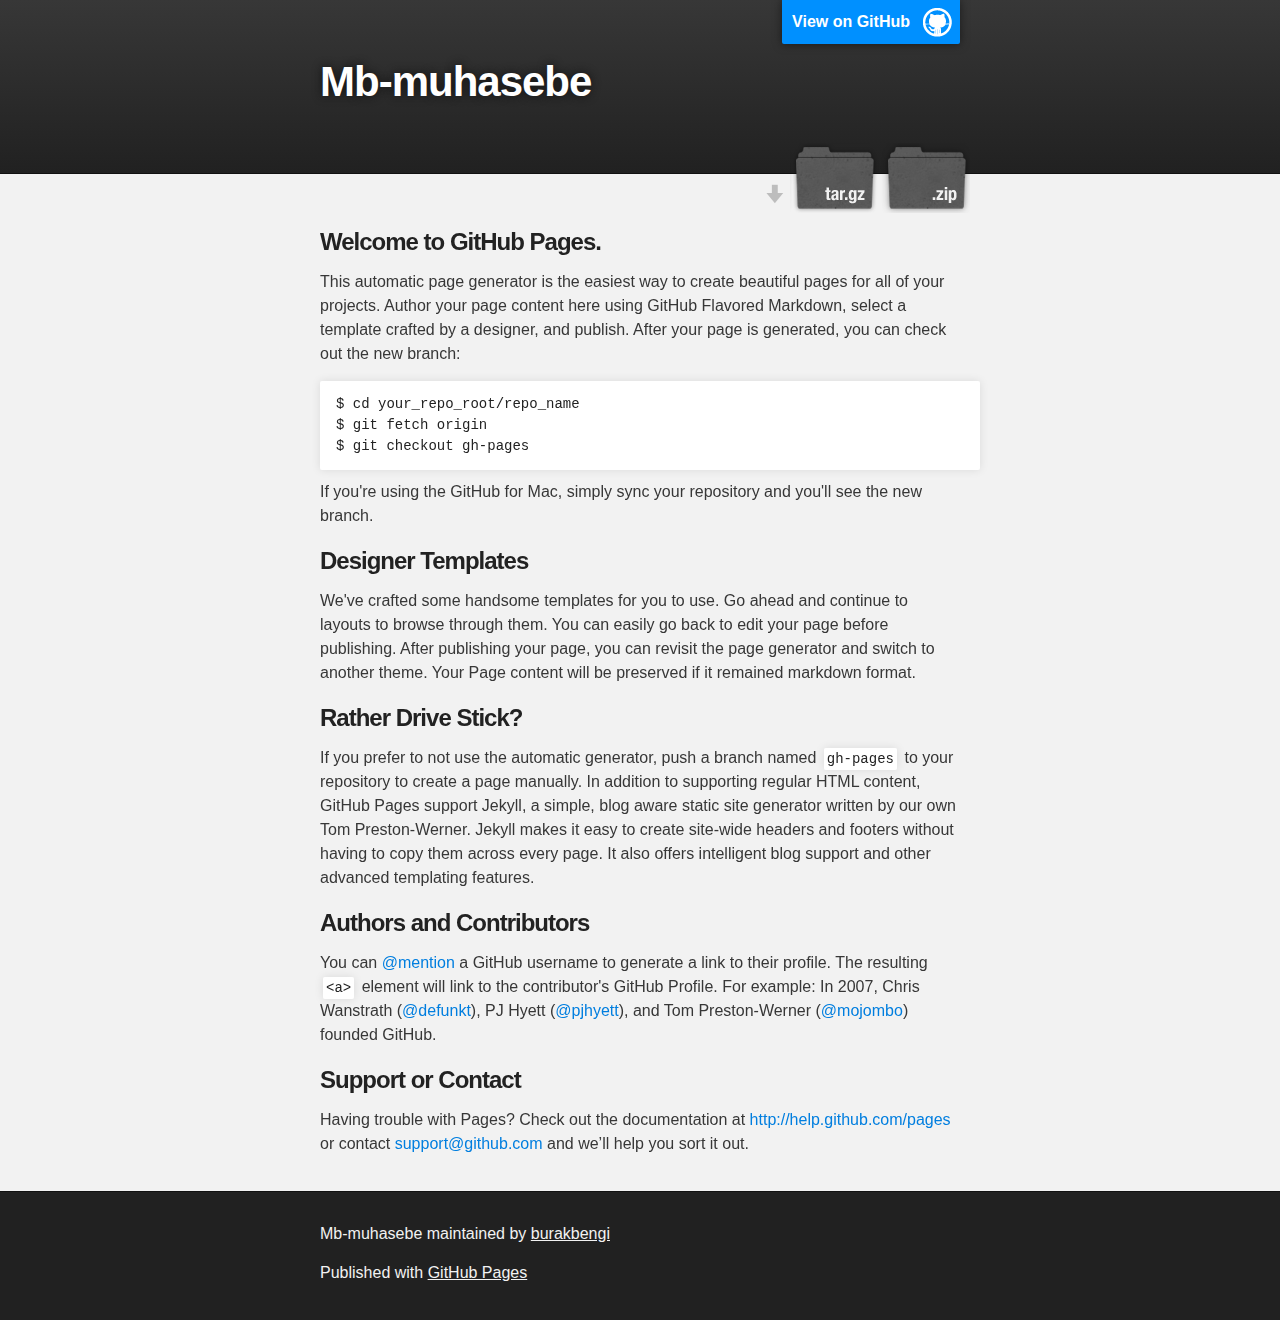
<file: index.html>
<!DOCTYPE html>
<html>

  <head>
    <meta charset='utf-8' />
    <meta http-equiv="X-UA-Compatible" content="chrome=1" />
    <meta name="description" content="Mb-muhasebe : " />

    <link rel="stylesheet" type="text/css" media="screen" href="stylesheets/stylesheet.css">

    <title>Mb-muhasebe</title>
  </head>

  <body>

    <!-- HEADER -->
    <div id="header_wrap" class="outer">
        <header class="inner">
          <a id="forkme_banner" href="https://github.com/burakbengi/mb-muhasebe">View on GitHub</a>

          <h1 id="project_title">Mb-muhasebe</h1>
          <h2 id="project_tagline"></h2>

            <section id="downloads">
              <a class="zip_download_link" href="https://github.com/burakbengi/mb-muhasebe/zipball/master">Download this project as a .zip file</a>
              <a class="tar_download_link" href="https://github.com/burakbengi/mb-muhasebe/tarball/master">Download this project as a tar.gz file</a>
            </section>
        </header>
    </div>

    <!-- MAIN CONTENT -->
    <div id="main_content_wrap" class="outer">
      <section id="main_content" class="inner">
        <h3>
<a name="welcome-to-github-pages" class="anchor" href="#welcome-to-github-pages"><span class="octicon octicon-link"></span></a>Welcome to GitHub Pages.</h3>

<p>This automatic page generator is the easiest way to create beautiful pages for all of your projects. Author your page content here using GitHub Flavored Markdown, select a template crafted by a designer, and publish. After your page is generated, you can check out the new branch:</p>

<pre><code>$ cd your_repo_root/repo_name
$ git fetch origin
$ git checkout gh-pages
</code></pre>

<p>If you're using the GitHub for Mac, simply sync your repository and you'll see the new branch.</p>

<h3>
<a name="designer-templates" class="anchor" href="#designer-templates"><span class="octicon octicon-link"></span></a>Designer Templates</h3>

<p>We've crafted some handsome templates for you to use. Go ahead and continue to layouts to browse through them. You can easily go back to edit your page before publishing. After publishing your page, you can revisit the page generator and switch to another theme. Your Page content will be preserved if it remained markdown format.</p>

<h3>
<a name="rather-drive-stick" class="anchor" href="#rather-drive-stick"><span class="octicon octicon-link"></span></a>Rather Drive Stick?</h3>

<p>If you prefer to not use the automatic generator, push a branch named <code>gh-pages</code> to your repository to create a page manually. In addition to supporting regular HTML content, GitHub Pages support Jekyll, a simple, blog aware static site generator written by our own Tom Preston-Werner. Jekyll makes it easy to create site-wide headers and footers without having to copy them across every page. It also offers intelligent blog support and other advanced templating features.</p>

<h3>
<a name="authors-and-contributors" class="anchor" href="#authors-and-contributors"><span class="octicon octicon-link"></span></a>Authors and Contributors</h3>

<p>You can <a href="https://github.com/blog/821" class="user-mention">@mention</a> a GitHub username to generate a link to their profile. The resulting <code>&lt;a&gt;</code> element will link to the contributor's GitHub Profile. For example: In 2007, Chris Wanstrath (<a href="https://github.com/defunkt" class="user-mention">@defunkt</a>), PJ Hyett (<a href="https://github.com/pjhyett" class="user-mention">@pjhyett</a>), and Tom Preston-Werner (<a href="https://github.com/mojombo" class="user-mention">@mojombo</a>) founded GitHub.</p>

<h3>
<a name="support-or-contact" class="anchor" href="#support-or-contact"><span class="octicon octicon-link"></span></a>Support or Contact</h3>

<p>Having trouble with Pages? Check out the documentation at <a href="http://help.github.com/pages">http://help.github.com/pages</a> or contact <a href="mailto:support@github.com">support@github.com</a> and we’ll help you sort it out.</p>
      </section>
    </div>

    <!-- FOOTER  -->
    <div id="footer_wrap" class="outer">
      <footer class="inner">
        <p class="copyright">Mb-muhasebe maintained by <a href="https://github.com/burakbengi">burakbengi</a></p>
        <p>Published with <a href="http://pages.github.com">GitHub Pages</a></p>
      </footer>
    </div>

    

  </body>
</html>
</file>
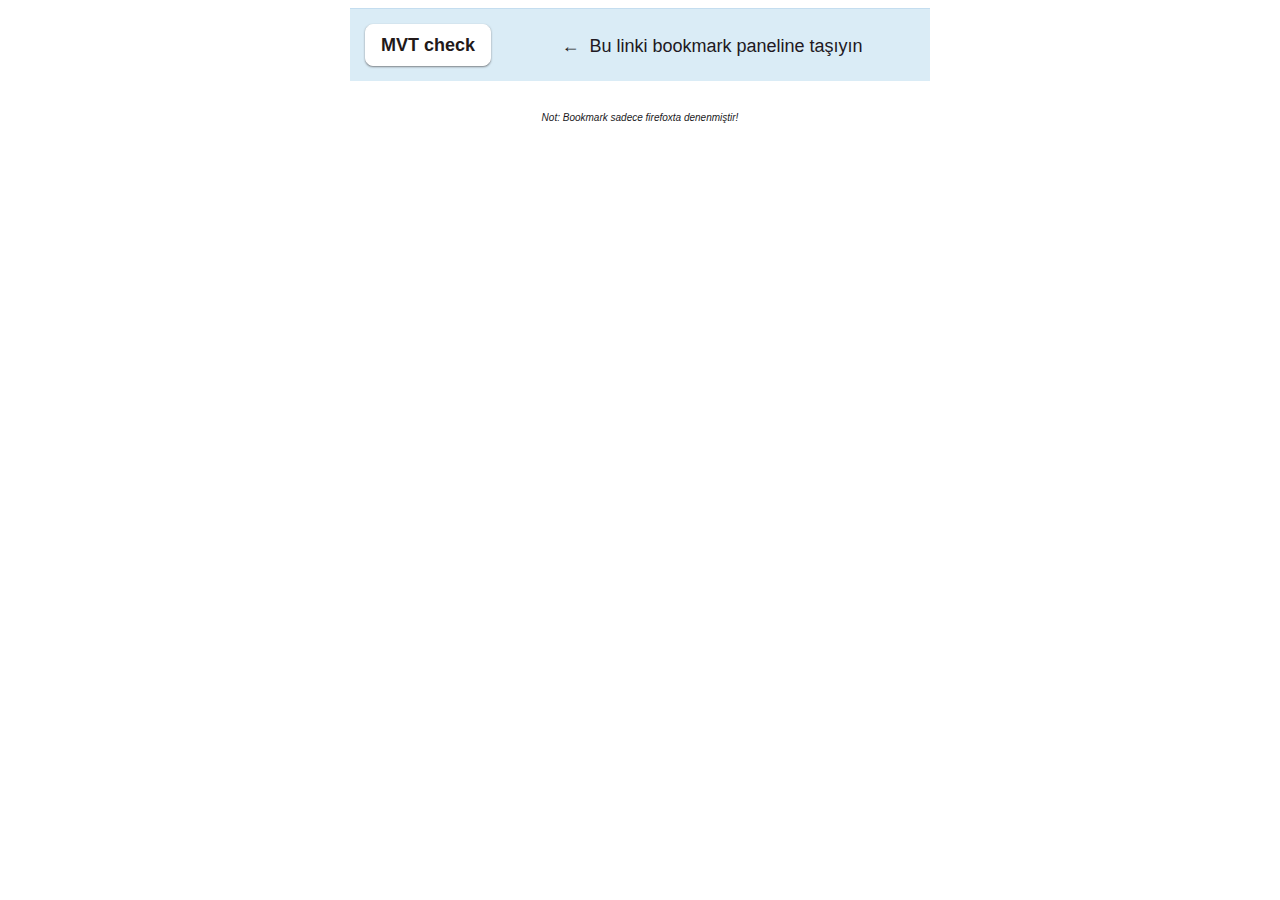
<file: bookmarklet.html>
<!DOCTYPE html>
<html>
<head>
<title>Bookmarklet link with icon</title>
</head>
<link rel="stylesheet" href="bookmarklet.css" type="text/css" media="all"/>
<body>
<center>
    <div class="PinItButtonContainer">
        <div class="PinButton">
            <div class="ButtonHolder">
                <a onclick="alert('Beni kısayol paneline taşı !'); return false;" href="javascript:(function(){var jsCode=document.createElement('script');jsCode.setAttribute('src','https://raw.githubusercontent.com/burakbengi/mb-muhasebe/master/lg_bookmarklet.js?r='+Math.random()*99999999);jsCode.setAttribute('class', 'toBeDeleted');document.body.appendChild(jsCode);}());" title="mbhdym" class="BigPinItButton">
                    <strong>MVT check</strong>
                    <span></span>
                </a>
                <p class="ButtonInstructions">←&nbsp;&nbsp;Bu linki bookmark paneline taşıyın</p>
            </div>
        </div>
    </div>
    <div>
        <em>Not: Bookmark sadece firefoxta denenmiştir!</em>
    </div>
</center>
</body>
</html>
</file>
<file: stylesheets/stylesheet.css>
/*******************************************************************************
Slate Theme for GitHub Pages
by Jason Costello, @jsncostello
*******************************************************************************/

@import url(pygment_trac.css);

/*******************************************************************************
MeyerWeb Reset
*******************************************************************************/

html, body, div, span, applet, object, iframe,
h1, h2, h3, h4, h5, h6, p, blockquote, pre,
a, abbr, acronym, address, big, cite, code,
del, dfn, em, img, ins, kbd, q, s, samp,
small, strike, strong, sub, sup, tt, var,
b, u, i, center,
dl, dt, dd, ol, ul, li,
fieldset, form, label, legend,
table, caption, tbody, tfoot, thead, tr, th, td,
article, aside, canvas, details, embed,
figure, figcaption, footer, header, hgroup,
menu, nav, output, ruby, section, summary,
time, mark, audio, video {
  margin: 0;
  padding: 0;
  border: 0;
  font: inherit;
  vertical-align: baseline;
}

/* HTML5 display-role reset for older browsers */
article, aside, details, figcaption, figure,
footer, header, hgroup, menu, nav, section {
  display: block;
}

ol, ul {
  list-style: none;
}

table {
  border-collapse: collapse;
  border-spacing: 0;
}

/*******************************************************************************
Theme Styles
*******************************************************************************/

body {
  box-sizing: border-box;
  color:#373737;
  background: #212121;
  font-size: 16px;
  font-family: 'Myriad Pro', Calibri, Helvetica, Arial, sans-serif;
  line-height: 1.5;
  -webkit-font-smoothing: antialiased;
}

h1, h2, h3, h4, h5, h6 {
  margin: 10px 0;
  font-weight: 700;
  color:#222222;
  font-family: 'Lucida Grande', 'Calibri', Helvetica, Arial, sans-serif;
  letter-spacing: -1px;
}

h1 {
  font-size: 36px;
  font-weight: 700;
}

h2 {
  padding-bottom: 10px;
  font-size: 32px;
  background: url('../images/bg_hr.png') repeat-x bottom;
}

h3 {
  font-size: 24px;
}

h4 {
  font-size: 21px;
}

h5 {
  font-size: 18px;
}

h6 {
  font-size: 16px;
}

p {
  margin: 10px 0 15px 0;
}

footer p {
  color: #f2f2f2;
}

a {
  text-decoration: none;
  color: #007edf;
  text-shadow: none;

  transition: color 0.5s ease;
  transition: text-shadow 0.5s ease;
  -webkit-transition: color 0.5s ease;
  -webkit-transition: text-shadow 0.5s ease;
  -moz-transition: color 0.5s ease;
  -moz-transition: text-shadow 0.5s ease;
  -o-transition: color 0.5s ease;
  -o-transition: text-shadow 0.5s ease;
  -ms-transition: color 0.5s ease;
  -ms-transition: text-shadow 0.5s ease;
}

a:hover, a:focus {text-decoration: underline;}

footer a {
  color: #F2F2F2;
  text-decoration: underline;
}

em {
  font-style: italic;
}

strong {
  font-weight: bold;
}

img {
  position: relative;
  margin: 0 auto;
  max-width: 739px;
  padding: 5px;
  margin: 10px 0 10px 0;
  border: 1px solid #ebebeb;

  box-shadow: 0 0 5px #ebebeb;
  -webkit-box-shadow: 0 0 5px #ebebeb;
  -moz-box-shadow: 0 0 5px #ebebeb;
  -o-box-shadow: 0 0 5px #ebebeb;
  -ms-box-shadow: 0 0 5px #ebebeb;
}

p img {
  display: inline;
  margin: 0;
  padding: 0;
  vertical-align: middle;
  text-align: center;
  border: none;
}

pre, code {
  width: 100%;
  color: #222;
  background-color: #fff;

  font-family: Monaco, "Bitstream Vera Sans Mono", "Lucida Console", Terminal, monospace;
  font-size: 14px;

  border-radius: 2px;
  -moz-border-radius: 2px;
  -webkit-border-radius: 2px;
}

pre {
  width: 100%;
  padding: 10px;
  box-shadow: 0 0 10px rgba(0,0,0,.1);
  overflow: auto;
}

code {
  padding: 3px;
  margin: 0 3px;
  box-shadow: 0 0 10px rgba(0,0,0,.1);
}

pre code {
  display: block;
  box-shadow: none;
}

blockquote {
  color: #666;
  margin-bottom: 20px;
  padding: 0 0 0 20px;
  border-left: 3px solid #bbb;
}


ul, ol, dl {
  margin-bottom: 15px
}

ul {
  list-style: inside;
  padding-left: 20px;
}

ol {
  list-style: decimal inside;
  padding-left: 20px;
}

dl dt {
  font-weight: bold;
}

dl dd {
  padding-left: 20px;
  font-style: italic;
}

dl p {
  padding-left: 20px;
  font-style: italic;
}

hr {
  height: 1px;
  margin-bottom: 5px;
  border: none;
  background: url('../images/bg_hr.png') repeat-x center;
}

table {
  border: 1px solid #373737;
  margin-bottom: 20px;
  text-align: left;
 }

th {
  font-family: 'Lucida Grande', 'Helvetica Neue', Helvetica, Arial, sans-serif;
  padding: 10px;
  background: #373737;
  color: #fff;
 }

td {
  padding: 10px;
  border: 1px solid #373737;
 }

form {
  background: #f2f2f2;
  padding: 20px;
}

/*******************************************************************************
Full-Width Styles
*******************************************************************************/

.outer {
  width: 100%;
}

.inner {
  position: relative;
  max-width: 640px;
  padding: 20px 10px;
  margin: 0 auto;
}

#forkme_banner {
  display: block;
  position: absolute;
  top:0;
  right: 10px;
  z-index: 10;
  padding: 10px 50px 10px 10px;
  color: #fff;
  background: url('../images/blacktocat.png') #0090ff no-repeat 95% 50%;
  font-weight: 700;
  box-shadow: 0 0 10px rgba(0,0,0,.5);
  border-bottom-left-radius: 2px;
  border-bottom-right-radius: 2px;
}

#header_wrap {
  background: #212121;
  background: -moz-linear-gradient(top, #373737, #212121);
  background: -webkit-linear-gradient(top, #373737, #212121);
  background: -ms-linear-gradient(top, #373737, #212121);
  background: -o-linear-gradient(top, #373737, #212121);
  background: linear-gradient(top, #373737, #212121);
}

#header_wrap .inner {
  padding: 50px 10px 30px 10px;
}

#project_title {
  margin: 0;
  color: #fff;
  font-size: 42px;
  font-weight: 700;
  text-shadow: #111 0px 0px 10px;
}

#project_tagline {
  color: #fff;
  font-size: 24px;
  font-weight: 300;
  background: none;
  text-shadow: #111 0px 0px 10px;
}

#downloads {
  position: absolute;
  width: 210px;
  z-index: 10;
  bottom: -40px;
  right: 0;
  height: 70px;
  background: url('../images/icon_download.png') no-repeat 0% 90%;
}

.zip_download_link {
  display: block;
  float: right;
  width: 90px;
  height:70px;
  text-indent: -5000px;
  overflow: hidden;
  background: url(../images/sprite_download.png) no-repeat bottom left;
}

.tar_download_link {
  display: block;
  float: right;
  width: 90px;
  height:70px;
  text-indent: -5000px;
  overflow: hidden;
  background: url(../images/sprite_download.png) no-repeat bottom right;
  margin-left: 10px;
}

.zip_download_link:hover {
  background: url(../images/sprite_download.png) no-repeat top left;
}

.tar_download_link:hover {
  background: url(../images/sprite_download.png) no-repeat top right;
}

#main_content_wrap {
  background: #f2f2f2;
  border-top: 1px solid #111;
  border-bottom: 1px solid #111;
}

#main_content {
  padding-top: 40px;
}

#footer_wrap {
  background: #212121;
}



/*******************************************************************************
Small Device Styles
*******************************************************************************/

@media screen and (max-width: 480px) {
  body {
    font-size:14px;
  }

  #downloads {
    display: none;
  }

  .inner {
    min-width: 320px;
    max-width: 480px;
  }

  #project_title {
  font-size: 32px;
  }

  h1 {
    font-size: 28px;
  }

  h2 {
    font-size: 24px;
  }

  h3 {
    font-size: 21px;
  }

  h4 {
    font-size: 18px;
  }

  h5 {
    font-size: 14px;
  }

  h6 {
    font-size: 12px;
  }

  code, pre {
    min-width: 320px;
    max-width: 480px;
    font-size: 11px;
  }

}
</file>
<file: bookmarklet.css>
.BigPinItButton {
    background: #FFFFFF;
    border: 1px solid #FFFFFF;
    border-radius: 8px 8px 8px 8px;
    box-shadow: 0 1px 2px rgba(34, 25, 25, 0.5);
    cursor: move;
    float: left;
    font-size: 18px;
    line-height: 1em;
    margin-right: 18px;
    padding: 11px 15px;
    text-align: center;
}
.ButtonHolder {
    background-color: #DAECF6;
    border-top: 1px solid #C4DDEF;
    margin-bottom: 31px;
    overflow: hidden;
    padding: 15px;
	width: 550px;
}
body {
    color: #211922;
    font-family: "helvetica neue",arial,sans-serif;
    font-size: 10px;
}
a {
    color: #221919;
    font-weight: bold;
    outline: medium none;
    text-decoration: none;
}
.PinButton p {
    font-size: 18px;
    font-weight: 300;
    line-height: 24px;
    margin: 0;
    padding-top: 10px;
    text-align: center;
}
</file>
